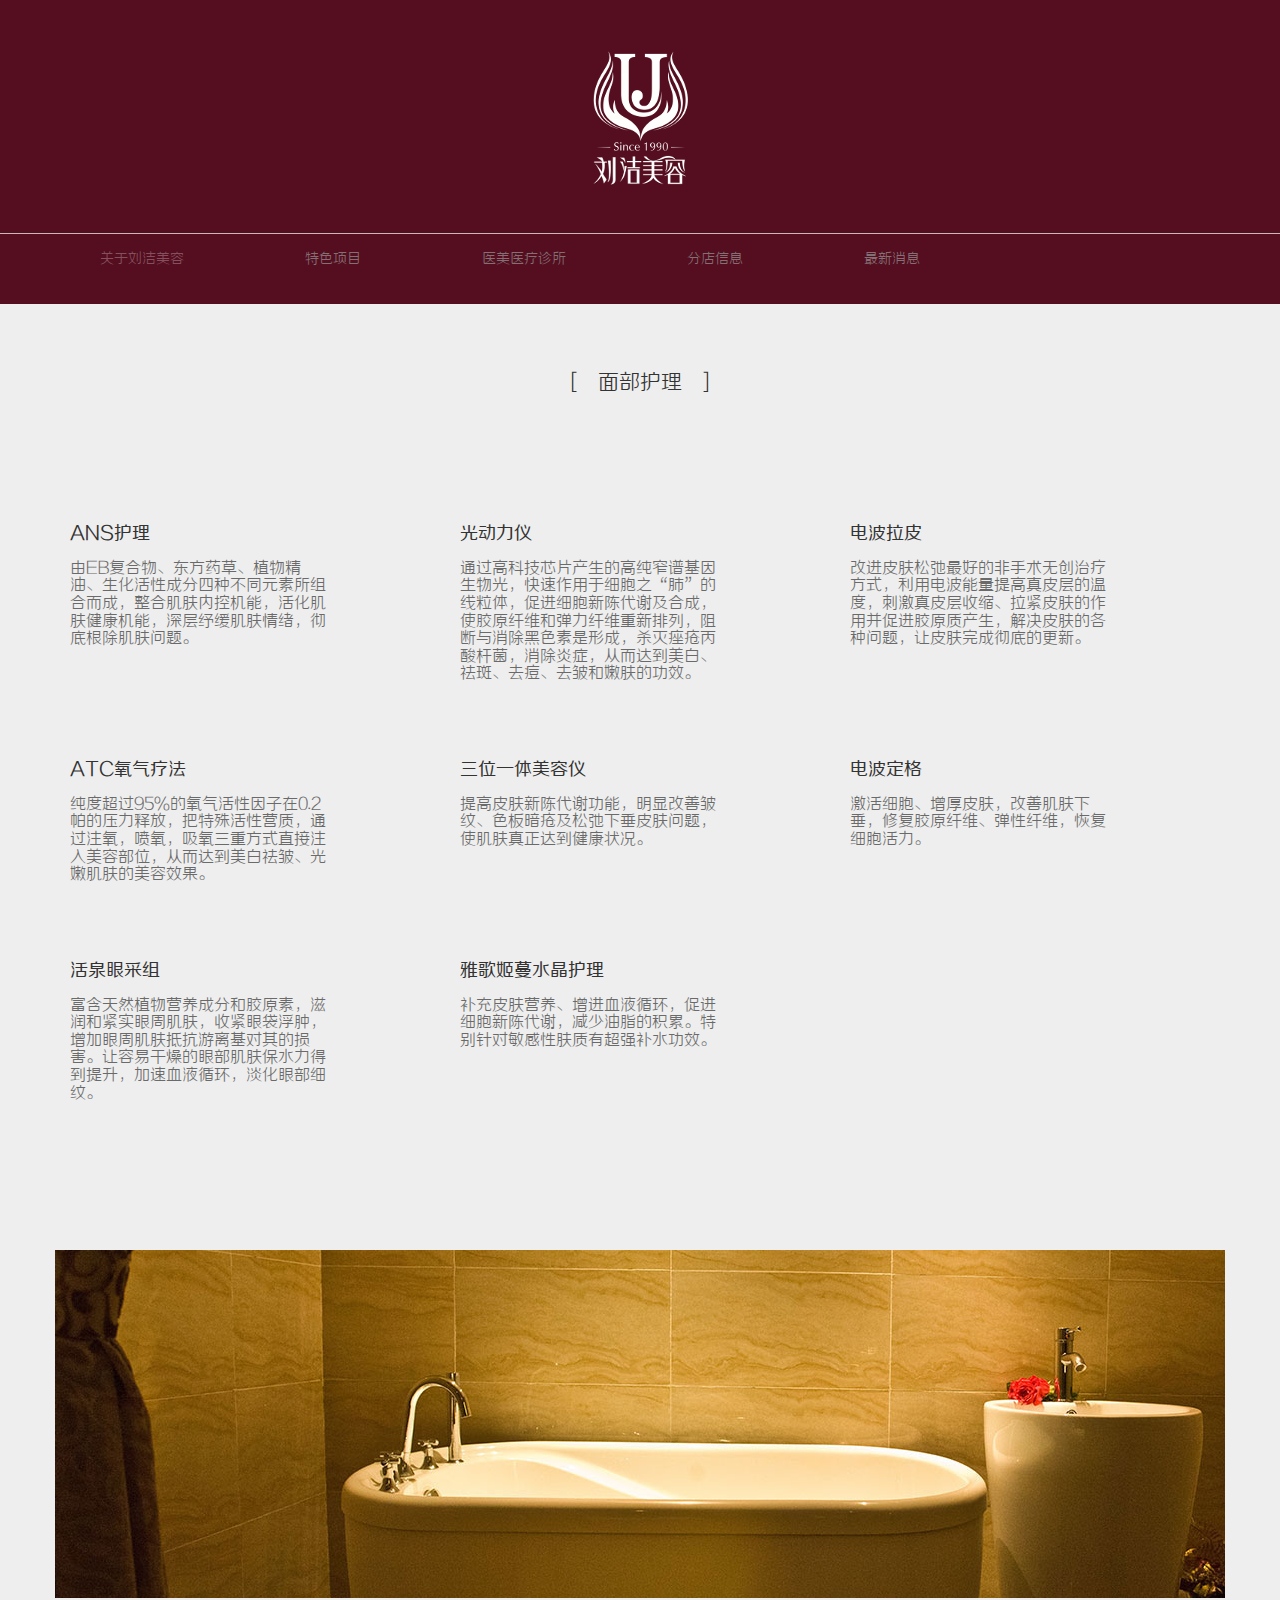
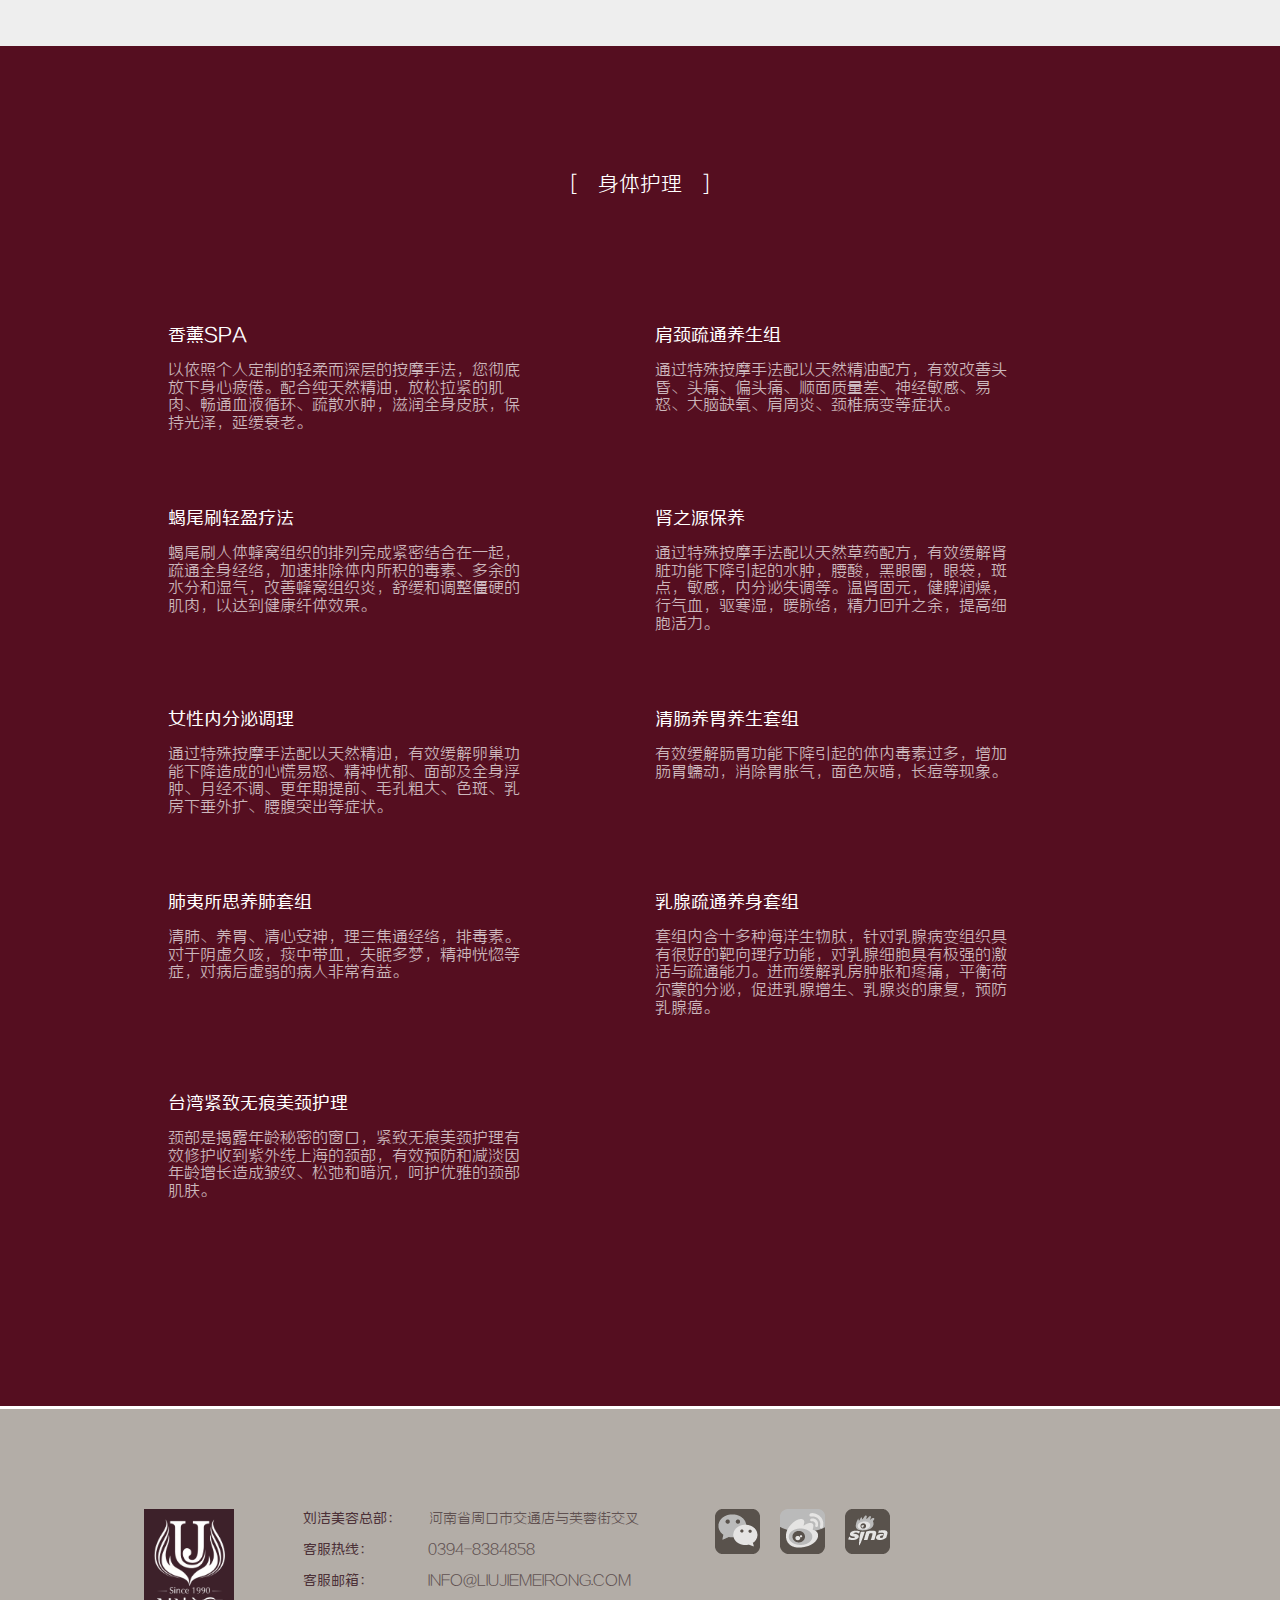
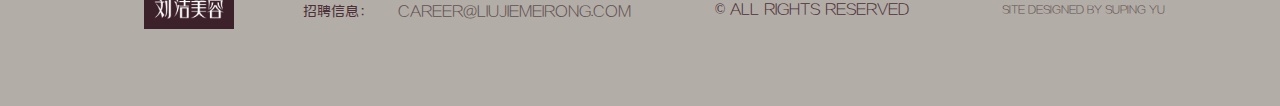
<file: index.html>
<!DOCTYPE html>
<html lang="en">
  <head>
    <meta charset="utf-8">
    <meta http-equiv="X-UA-Compatible" content="IE=edge">
    <meta name="viewport" content="width=device-width, initial-scale=1">
    <meta name="description" content="">
    <meta name="author" content="">
    <link rel="shortcut icon" href="images/favicon.ico">

    <title>刘洁美容</title>

    <link href="css/bootstrap.min.css" rel="stylesheet">
    <link href="css/application.css" rel="stylesheet">
  </head>

  <body class="index">
    <header>
      <div class="logo">
          <img src="images/logo-header.png">
      </div>
    </header>
    <div class="navbar navbar-inverse" role="navigation">
      <div class="container">
        <div class="navbar-header">
          <button type="button" class="navbar-toggle" data-toggle="collapse" data-target=".navbar-collapse">
            <span class="sr-only">Toggle navigation</span>
            <span class="icon-bar"></span>
            <span class="icon-bar"></span>
            <span class="icon-bar"></span>
          </button>
        </div>
        <div class="collapse navbar-collapse">
          <ul class="nav navbar-nav">
            <li class="active"><a href="#">关于刘洁美容</a></li>
            <li><a href="#about">特色项目</a></li>
            <li><a href="#contact">医美医疗诊所</a></li>
            <li><a href="#contact">分店信息</a></li>
            <li><a href="#contact">最新消息</a></li>
          </ul>
        </div><!-- /.nav-collapse -->
      </div><!-- /.container -->
    </div><!-- /.navbar -->
    <div class="jumbotron facial-service">
    <div class="container">

      <div class="row row-offcanvas row-offcanvas-right">
        <div class="col-md-12 col-sm-16">
          <div class="facial-service-intro-wrapper">
            <h3 class="title">[&nbsp;&nbsp;&nbsp;面部护理&nbsp;&nbsp;&nbsp;]</h3>
          <div class="row">
            <div class="col-4 col-sm-4 col-lg-3">
              <h4 class="bold">ANS护理</h4>
              <p><h5>由EB复合物、东方药草、植物精油、生化活性成分四种不同元素所组合而成，整合肌肤内控机能，活化肌肤健康机能，深层纾缓肌肤情绪，彻底根除肌肤问题。</h5></p>
            </div><!--/span-->
            <div class="col-4 col-offset-2 col-sm-4 col-sm-offset-2 col-lg-3 col-lg-offset-1">
              <h4 class="bold">光动力仪</h4>
              <p><h5>通过高科技芯片产生的高纯窄谱基因生物光，快速作用于细胞之“肺”的线粒体，促进细胞新陈代谢及合成，使胶原纤维和弹力纤维重新排列，阻断与消除黑色素是形成，杀灭痤疮丙酸杆菌，消除炎症，从而达到美白、祛斑、去痘、去皱和嫩肤的功效。</h5></p>
            </div><!--/span-->
            <div class="col-4 col-offset-2 col-sm-4 col-sm-offset-2 col-lg-3 col-lg-offset-1">
              <h4 class="bold">电波拉皮</h4>
              <p><h5>改进皮肤松弛最好的非手术无创治疗方式，利用电波能量提高真皮层的温度，刺激真皮层收缩、拉紧皮肤的作用并促进胶原质产生，解决皮肤的各种问题，让皮肤完成彻底的更新。</h5></p>
            </div><!--/span-->
          </div>
          <div class="row">
            <div class="col-4 col-sm-4 col-lg-3">
              <h4 class="bold">ATC氧气疗法</h4>
              <p><h5>纯度超过95%的氧气活性因子在0.2帕的压力释放，把特殊活性营质，通过注氧，喷氧，吸氧三重方式直接注入美容部位，从而达到美白祛皱、光嫩肌肤的美容效果。</h5></p>
            </div><!--/span-->
            <div class="col-4 col-offset-2 col-sm-4 col-sm-offset-2 col-lg-3 col-lg-offset-1">
              <h4 class="bold">三位一体美容仪</h4>
              <p><h5>提高皮肤新陈代谢功能，明显改善皱纹、色板暗疮及松弛下垂皮肤问题，使肌肤真正达到健康状况。</h5></p>
            </div><!--/span-->
            <div class="col-4 col-offset-2 col-sm-4 col-sm-offset-2 col-lg-3 col-lg-offset-1">
              <h4 class="bold">电波定格</h4>
              <p><h5>激活细胞、增厚皮肤，改善肌肤下垂，修复胶原纤维、弹性纤维，恢复细胞活力。</h5></p>
            </div><!--/span-->
          </div>
          <div class="row">
            <div class="col-4 col-sm-4 col-lg-3">
              <h4 class="bold">活泉眼采组</h4>
              <p><h5>富含天然植物营养成分和胶原素，滋润和紧实眼周肌肤，收紧眼袋浮肿，增加眼周肌肤抵抗游离基对其的损害。让容易干燥的眼部肌肤保水力得到提升，加速血液循环，淡化眼部细纹。</h5></p>
            </div><!--/span-->
            <div class="col-4 col-offset-2 col-sm-4 col-sm-offset-2 col-lg-3 col-lg-offset-1">
              <h4 class="bold">雅歌姬蔓水晶护理</h4>
              <p><h5>补充皮肤营养、增进血液循环，促进细胞新陈代谢，减少油脂的积累。特别针对敏感性肤质有超强补水功效。</h5></p>
            </div><!--/span-->
          </div><!--/row-->
        </div><!--/span-->
      </div><!--/row-->
      </div>
      <div class="row">
        <div class="feature-image-wrapper">
          <div class="salon-image">
            <img src="images/8382.jpg">
          </div>
        </div>
      </div>
    </div>
  </div>
      
  <div class="jumbotron body-service">
    <div class="container">
      <div class="row row-offcanvas row-offcanvas-right">
        <div class="col-md-12 col-sm-16">
          <div class="body-service-intro-wrapper">
            <h3 class="title">[&nbsp;&nbsp;&nbsp;身体护理&nbsp;&nbsp;&nbsp;]</h3>
            <div class="row">
              <div class="col-5 col-sm-5 col-lg-4 col-offset-1 col-sm-offset-1 col-lg-offset-1">
                <h4 class="bold">香薰SPA</h4>
                <p><h5>以依照个人定制的轻柔而深层的按摩手法，您彻底放下身心疲倦。配合纯天然精油，放松拉紧的肌肉、畅通血液循环、疏散水肿，滋润全身皮肤，保持光泽，延缓衰老。</h5></p>
              </div>
              <div class="col-5 col-sm-5 col-lg-4 col-offset-1 col-sm-offset-1 col-lg-offset-1">
                <h4 class="bold">肩颈疏通养生组</h4>
                <p><h5>通过特殊按摩手法配以天然精油配方，有效改善头昏、头痛、偏头痛、顺面质量差、神经敏感、易怒、大脑缺氧、肩周炎、颈椎病变等症状。</h5></p>
              </div>
            </div>
            <div class="row">
              <div class="col-5 col-sm-5 col-lg-4 col-offset-1 col-sm-offset-1 col-lg-offset-1">
                <h4 class="bold">蝎尾刷轻盈疗法</h4>
                <p><h5>蝎尾刷人体蜂窝组织的排列完成紧密结合在一起，疏通全身经络，加速排除体内所积的毒素、多余的水分和湿气，改善蜂窝组织炎，舒缓和调整僵硬的肌肉，以达到健康纤体效果。</h5></p>
              </div>
              <div class="col-5 col-sm-5 col-lg-4 col-offset-1 col-sm-offset-1 col-lg-offset-1">
                <h4 class="bold">肾之源保养</h4>
                <p><h5>通过特殊按摩手法配以天然草药配方，有效缓解肾脏功能下降引起的水肿，腰酸，黑眼圈，眼袋，斑点，敏感，内分泌失调等。温肾固元，健脾润燥，行气血，驱寒湿，暖脉络，精力回升之余，提高细胞活力。</h5></p>
              </div>
            </div>
            <div class="row">
              <div class="col-5 col-sm-5 col-lg-4 col-offset-1 col-sm-offset-1 col-lg-offset-1">
                <h4 class="bold">女性内分泌调理</h4>
                <p><h5>通过特殊按摩手法配以天然精油，有效缓解卵巢功能下降造成的心慌易怒、精神忧郁、面部及全身浮肿、月经不调、更年期提前、毛孔粗大、色斑、乳房下垂外扩、腰腹突出等症状。</h5></p>
              </div>
              <div class="col-5 col-sm-5 col-lg-4 col-offset-1 col-sm-offset-1 col-lg-offset-1">
                <h4 class="bold">清肠养胃养生套组</h4>
                <p><h5>有效缓解肠胃功能下降引起的体内毒素过多，增加肠胃蠕动，消除胃胀气，面色灰暗，长痘等现象。</h5></p>
              </div>
            </div>
            <div class="row">
              <div class="col-5 col-sm-5 col-lg-4 col-offset-1 col-sm-offset-1 col-lg-offset-1">
                <h4 class="bold">肺夷所思养肺套组</h4>
                <p><h5>清肺、养胃、清心安神，理三焦通经络，排毒素。对于阴虚久咳，痰中带血，失眠多梦，精神恍惚等症，对病后虚弱的病人非常有益。</h5></p>
              </div>
              <div class="col-5 col-sm-5 col-lg-4 col-offset-1 col-sm-offset-1 col-lg-offset-1">
                <h4 class="bold">乳腺疏通养身套组</h4>
                <p><h5>套组内含十多种海洋生物肽，针对乳腺病变组织具有很好的靶向理疗功能，对乳腺细胞具有极强的激活与疏通能力。进而缓解乳房肿胀和疼痛，平衡荷尔蒙的分泌，促进乳腺增生、乳腺炎的康复，预防乳腺癌。</h5></p>
              </div>
            </div>
            <div class="row">
              <div class="col-5 col-sm-5 col-lg-4 col-offset-1 col-sm-offset-1 col-lg-offset-1">
                <h4 class="bold">台湾紧致无痕美颈护理</h4>
                <p><h5>颈部是揭露年龄秘密的窗口，紧致无痕美颈护理有效修护收到紫外线上海的颈部，有效预防和减淡因年龄增长造成皱纹、松弛和暗沉，呵护优雅的颈部肌肤。</h5></p>
              </div>
            </div>
          </div>
        </div>
      </div>
    </div>
  </div>

    <footer>
      <div class="row">
        <div class="logo col-md-1">
          <img src="images/logo-header.png">
        </div>
        <div class="contact-info col-md-4">
          <p><span class="bold address">刘洁美容总部：</span>河南省周口市交通店与芙蓉街交叉</p>
          <p><span class="bold phone-number">客服热线： </span>0394-8384858</p>
          <p><span class="bold email">客服邮箱： </span>INFO@LIUJIEMEIRONG.COM</p>
          <p><span class="bold careers">招聘信息：</span> CAREER@LIUJIEMEIRONG.COM</p>
        </div>
        <div class="social-media col-md-3">
          <img src="images/wechat.png">
          <img src="images/weibo.png">
          <img src="images/sina.png">
          <p> &copy;&nbsp;ALL RIGHTS RESERVED </p>
        </div>
        <div class="designer-symbol col-md-3">
          SITE DESIGNED BY SUPING YU
        </div>
      </div>
    </footer>
    
    <script src="js/jquery-1.11.0.min.js"></script>
    <script src="js/bootstrap.min.js"></script>
  </body>
</html>
</file>
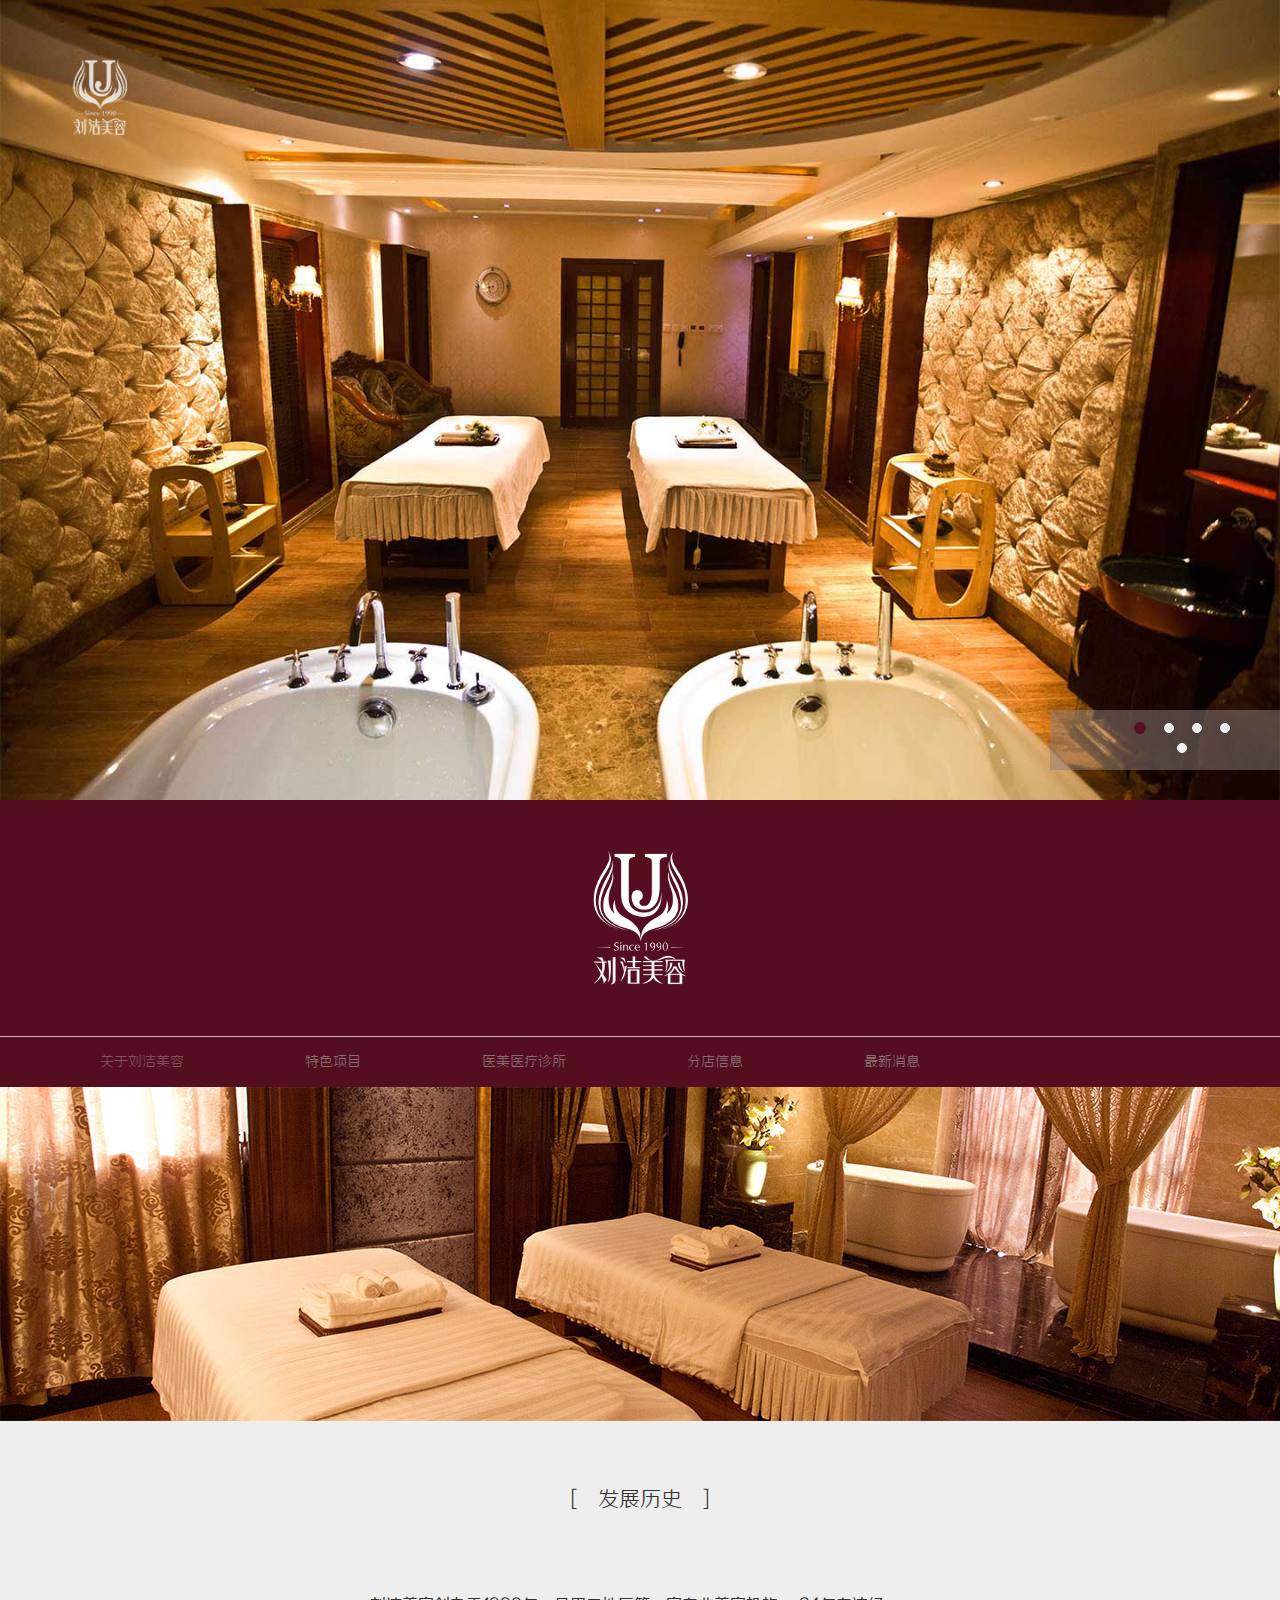
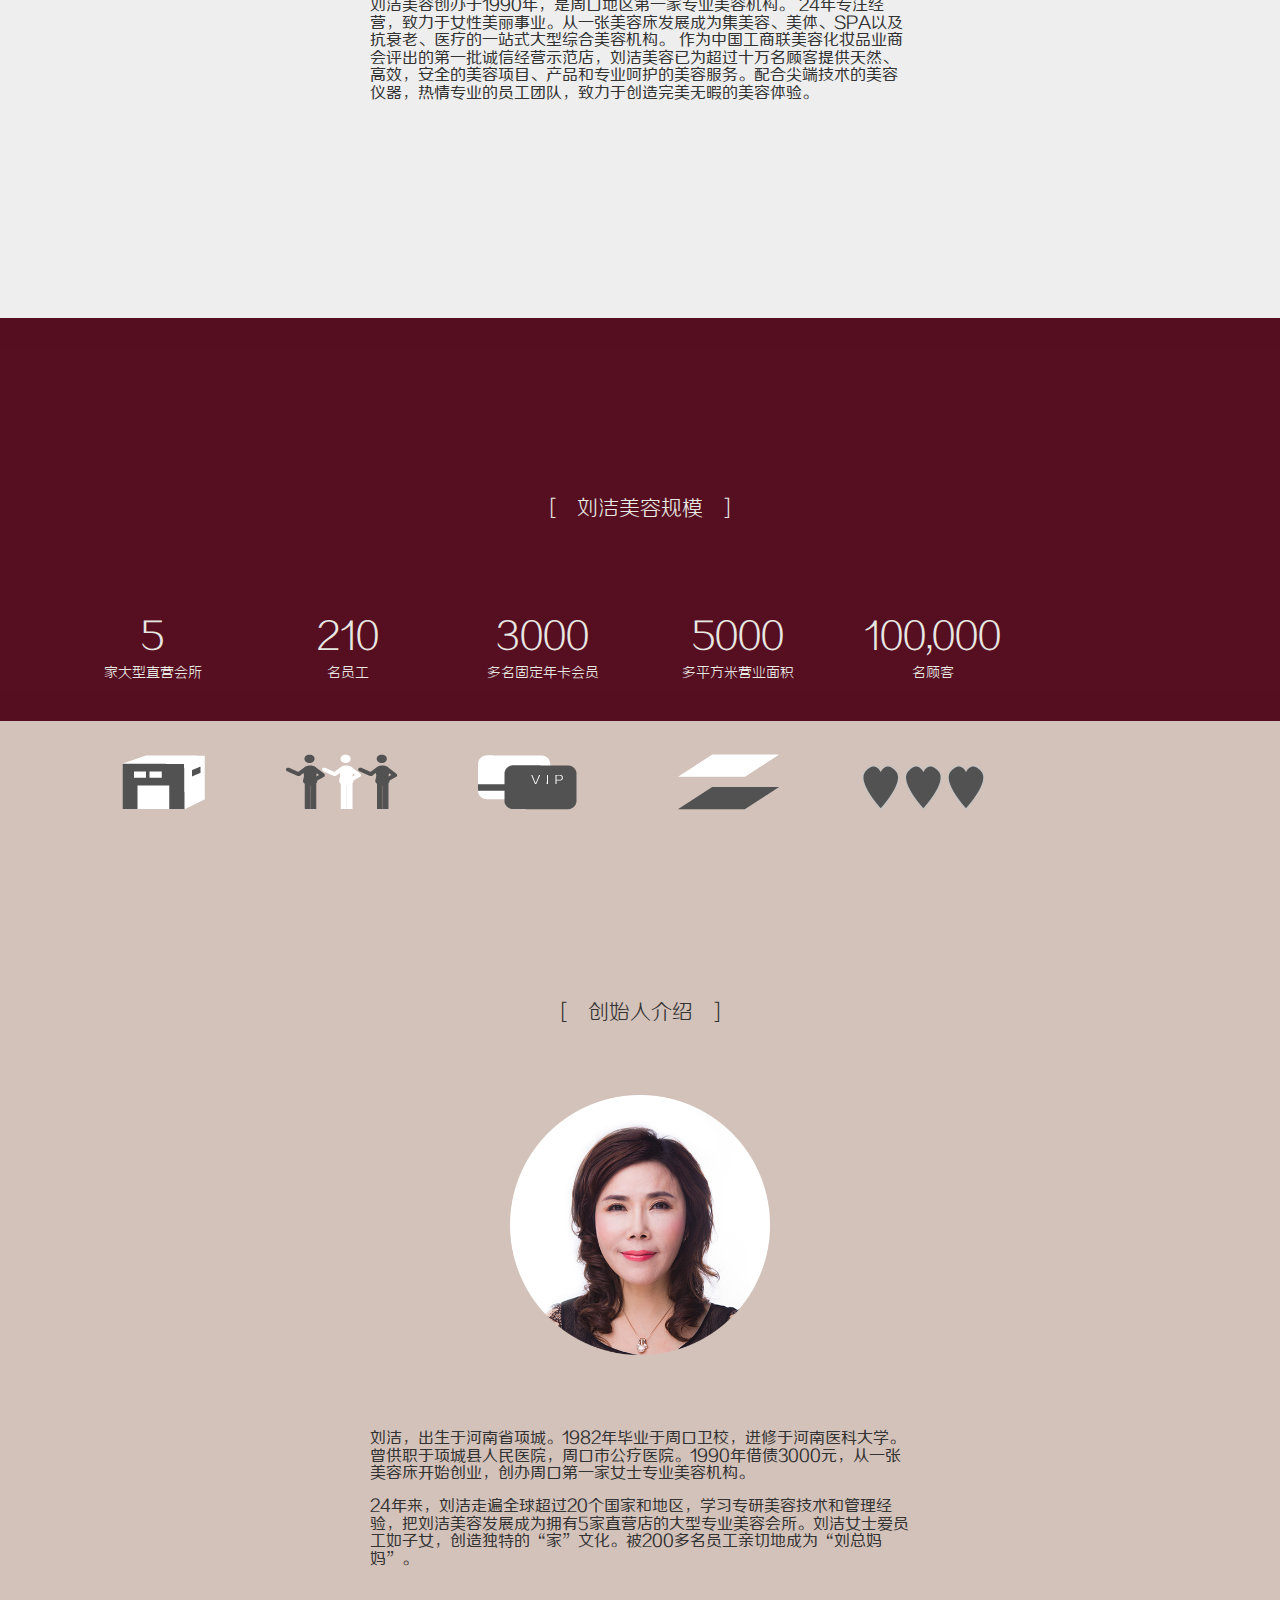
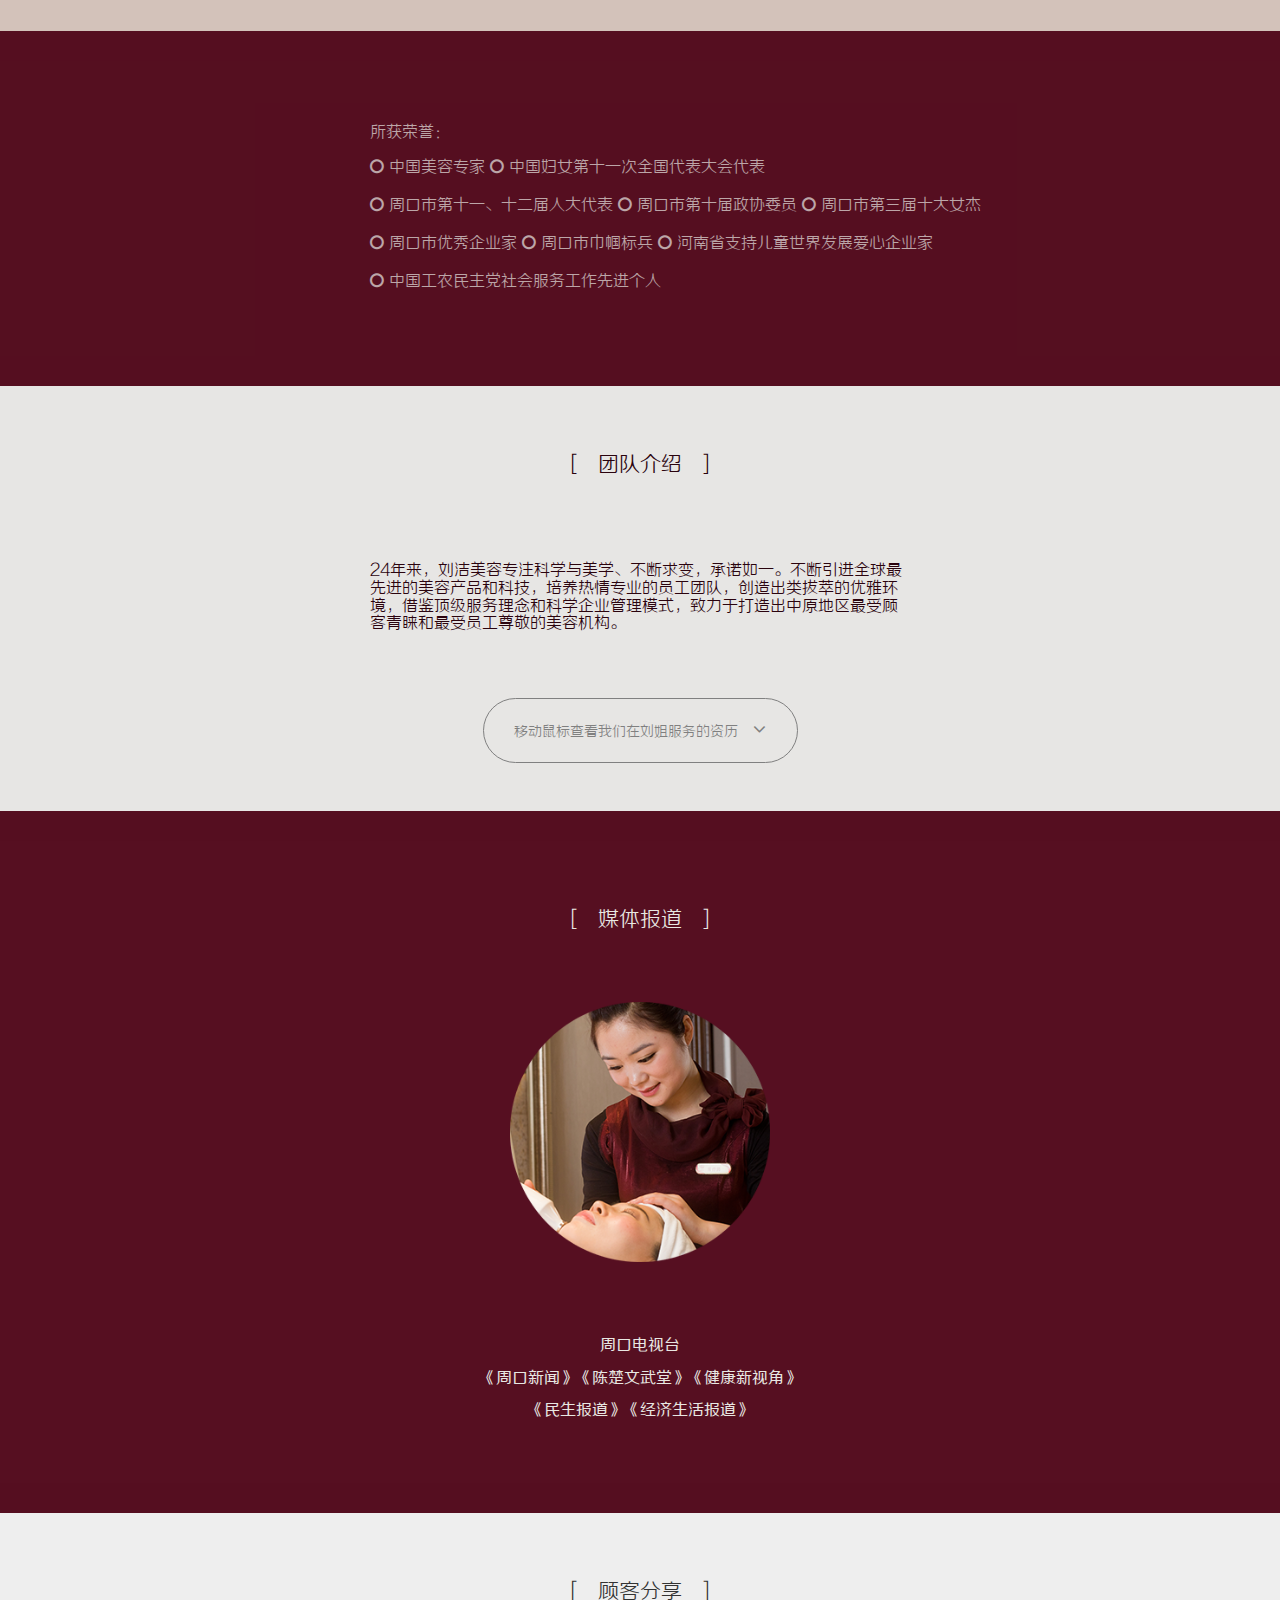
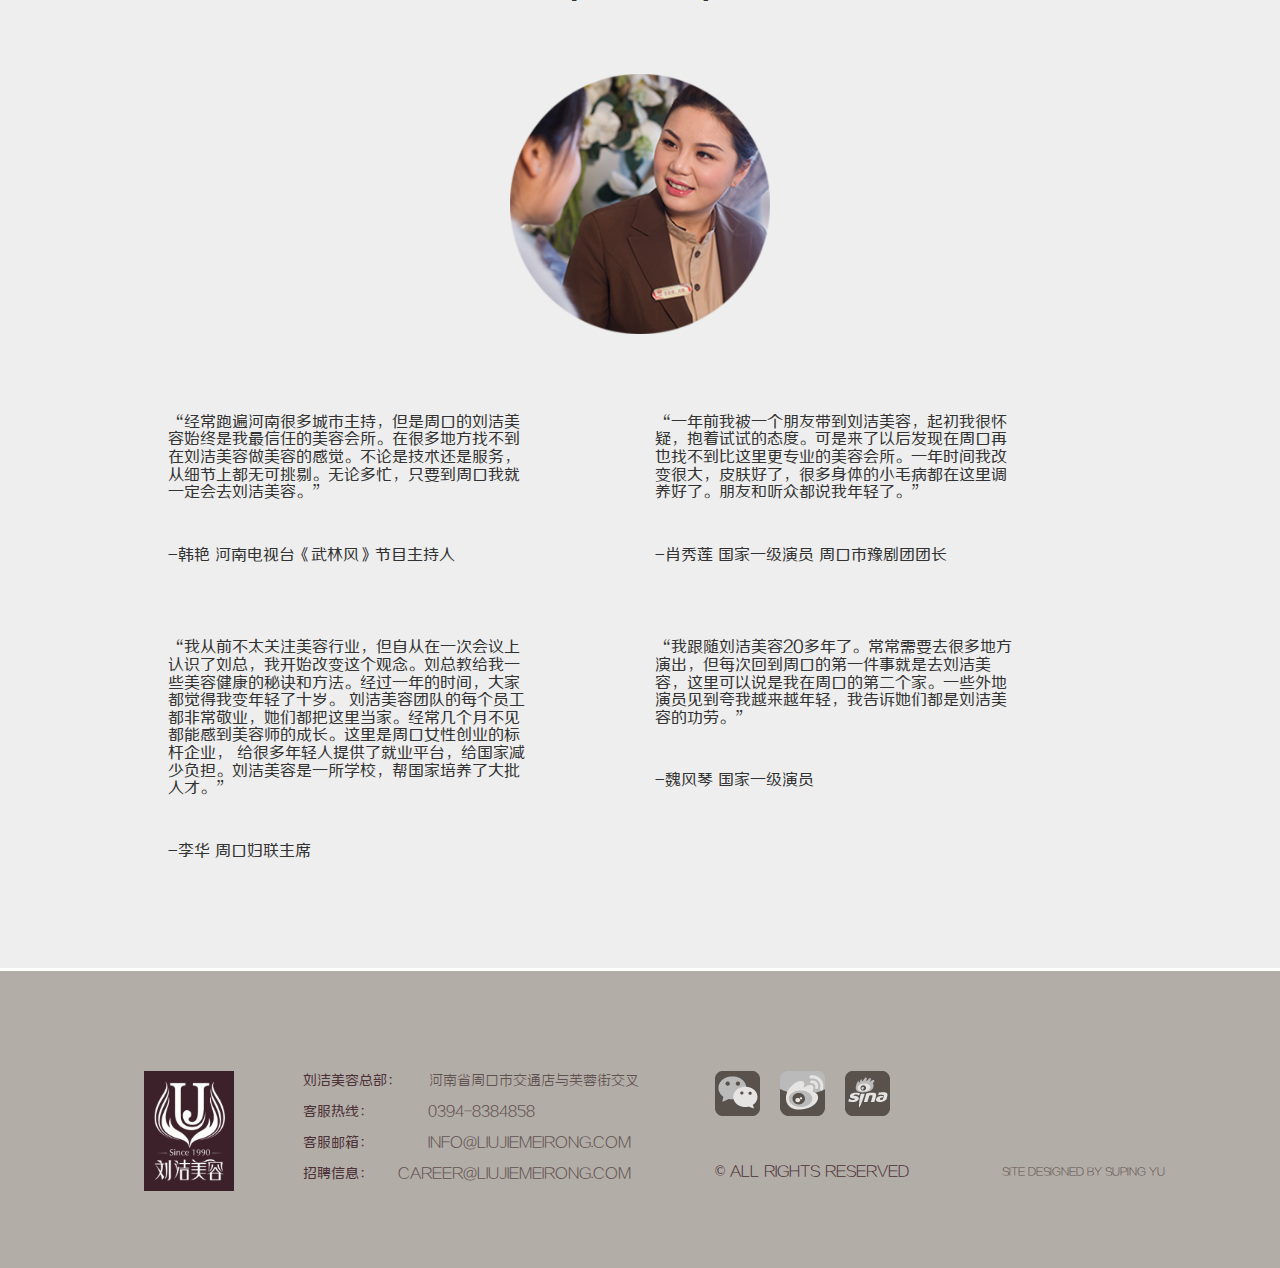
<file: about.html>
<!DOCTYPE html>
<html lang="en">
  <head>
    <meta charset="utf-8">
    <meta http-equiv="X-UA-Compatible" content="IE=edge">
    <meta name="viewport" content="width=device-width, initial-scale=1">
    <meta name="description" content="">
    <meta name="author" content="">
    <link rel="shortcut icon" href="images/favicon.ico">

    <title>刘洁美容</title>

    <link href="css/bootstrap.min.css" rel="stylesheet">
    <link href="css/application.css" rel="stylesheet">
    <link href="css/font-awesome.min.css" rel="stylesheet">
  </head>

  <body class="about">
    <header>
      <div id="carousel-salon-pictures" class="carousel slide" data-ride="carousel">
        <ol class="carousel-indicators">
          <li data-target="#carousel-salon-pictures" data-slide-to="0" class="active"></li>
          <li data-target="#carousel-salon-pictures" data-slide-to="1"></li>
          <li data-target="#carousel-salon-pictures" data-slide-to="2"></li>
          <li data-target="#carousel-salon-pictures" data-slide-to="3"></li>
          <li data-target="#carousel-salon-pictures" data-slide-to="4"></li>
        </ol>
        <div class="carousel-inner">
          <div class="item active">
            <img src="images/about/slider-1.jpg" alt="...">
            <div class="carousel-caption">
            </div>
          </div>
          <div class="item">
            <img src="images/about/slider-2.jpg" alt="...">
            <div class="carousel-caption">
            </div>
          </div>
          <div class="item">
            <img src="images/about/slider-3.jpg" alt="...">
            <div class="carousel-caption">
            </div>
          </div>
          <div class="item">
            <img src="images/about/slider-4.jpg" alt="...">
            <div class="carousel-caption">
            </div>
          </div>
          <div class="item">
            <img src="images/about/slider-5.jpg" alt="...">
            <div class="carousel-caption">
            </div>
          </div>
        </div>
        <!-- <a class="left carousel-control" href="#carousel-salon-pictures" data-slide="prev">
          <span class="glyphicon glyphicon-chevron-left"></span>
        </a>
        <a class="right carousel-control" href="#carousel-salon-pictures" data-slide="next">
          <span class="glyphicon glyphicon-chevron-right"></span>
        </a> -->
      </div>
      <div class="logo">
          <img src="images/logo-header.png">
      </div>
    </header>
    <div class="navbar navbar-inverse" role="navigation">
      <div class="container">
        <div class="navbar-header">
          <button type="button" class="navbar-toggle" data-toggle="collapse" data-target=".navbar-collapse">
            <span class="sr-only">Toggle navigation</span>
            <span class="icon-bar"></span>
            <span class="icon-bar"></span>
            <span class="icon-bar"></span>
          </button>
        </div>
        <div class="collapse navbar-collapse">
          <ul class="nav navbar-nav">
            <li class="active"><a href="#">关于刘洁美容</a></li>
            <li><a href="#about">特色项目</a></li>
            <li><a href="#contact">医美医疗诊所</a></li>
            <li><a href="#contact">分店信息</a></li>
            <li><a href="#contact">最新消息</a></li>
          </ul>
        </div><!-- /.nav-collapse -->
      </div><!-- /.container -->
    </div><!-- /.navbar -->
    <div class="jumbotron feature-image-wrapper">
      <div class="salon-image">
        <img src="images/8343.jpg">
      </div>
    </div>
    <div class="jumbotron history-intro">
      <div class="container">
        <div class="row row-offcanvas row-offcanvas-right">
          <div class="col-md-12 col-sm-16">
            <h3 class="title">[&nbsp;&nbsp;&nbsp;发展历史&nbsp;&nbsp;&nbsp;]</h3>
            <div class="row intro-text col-md-6 col-md-offset-3 col-sm-7 col-sm-offset-5">
              <p><h5 class="bold">
                刘洁美容创办于1990年，是周口地区第一家专业美容机构。 24年专注经营，致力于女性美丽事业。从一张美容床发展成为集美容、美体、SPA以及抗衰老、医疗的一站式大型综合美容机构。
                作为中国工商联美容化妆品业商会评出的第一批诚信经营示范店，刘洁美容已为超过十万名顾客提供天然、高效，安全的美容项目、产品和专业呵护的美容服务。配合尖端技术的美容仪器，热情专业的员工团队，致力于创造完美无暇的美容体验。</h5></p>
              </div>
            </div>
          </div>
        </div>
      </div>
    </div>
    <div class="jumbotron current-scale">
      <div class="container">
        <div class="row row-offcanvas row-offcanvas-right">
          <div class="col-md-12 col-sm-16">
            <h3 class="title">[&nbsp;&nbsp;&nbsp;刘洁美容规模&nbsp;&nbsp;&nbsp;]</h3>
            <div class="row intro-text">
              <div class="col-md-2 number">
                5
              </div>
              <div class="col-md-2 number">
                210
              </div>
              <div class="col-md-2 number">
                3000
              </div>
              <div class="col-md-2 number">
                5000
              </div>
              <div class="col-md-2 number">
                100,000
              </div>
            </div>
            <div class="row">
              <div class="col-md-2">
                家大型直营会所
              </div>
              <div class="col-md-2">
                名员工
              </div>
              <div class="col-md-2">
                多名固定年卡会员
              </div>
              <div class="col-md-2">
                多平方米营业面积
              </div>
              <div class="col-md-2">
                名顾客
              </div>
            </div>
          </div>
        </div>
      </div>
    </div>
    <div class="jumbotron founder-intro">
      <div class="container">
        <div class="row row-offcanvas row-offcanvas-right">
          <div class="col-md-12 col-sm-16">
            <div class="row icons-for-scale">
              <img src="images/graphy.png">
            </div>
            <h3 class="title">[&nbsp;&nbsp;&nbsp;创始人介绍&nbsp;&nbsp;&nbsp;]</h3>
            <div class="row center-picture">
              <img src="images/founder.png">
            </div>
            <div class="row intro-text col-md-6 col-md-offset-3 col-sm-7 col-sm-offset-5">
              <p><h5 class="bold">刘洁，出生于河南省项城。1982年毕业于周口卫校，进修于河南医科大学。曾供职于项城县人民医院，周口市公疗医院。1990年借债3000元，从一张美容床开始创业，创办周口第一家女士专业美容机构。</h5></p>
              <p><h5 class="bold">24年来，刘洁走遍全球超过20个国家和地区，学习专研美容技术和管理经验，把刘洁美容发展成为拥有5家直营店的大型专业美容会所。刘洁女士爱员工如子女，创造独特的“家”文化。被200多名员工亲切地成为“刘总妈妈”。</h5></p>
            </div>
          </div>
        </div>
      </div>
    </div>
    <div class="jumbotron honors">
      <div class="container">
        <div class="row col-md-7 col-md-offset-3 col-sm-8 col-sm-offset-4">
          <p><h5>所获荣誉：</h5></p>
          <p>
            <i class="fa fa-circle-o"></i>&nbsp;中国美容专家
            <i class="fa fa-circle-o"></i>&nbsp;中国妇女第十一次全国代表大会代表
          </p>
          <p>
            <i class="fa fa-circle-o"></i>&nbsp;周口市第十一、十二届人大代表
            <i class="fa fa-circle-o"></i>&nbsp;周口市第十届政协委员
            <i class="fa fa-circle-o"></i>&nbsp;周口市第三届十大女杰
          </p>
          <p>
            <i class="fa fa-circle-o"></i>&nbsp;周口市优秀企业家
            <i class="fa fa-circle-o"></i>&nbsp;周口市巾帼标兵
            <i class="fa fa-circle-o"></i>&nbsp;河南省支持儿童世界发展爱心企业家
          </p>
          <p>
            <i class="fa fa-circle-o"></i>&nbsp;中国工农民主党社会服务工作先进个人
          </p>
        </div>
      </div>
    </div>
    <div class="jumbotron team-intro">
      <div class="container">
        <div class="row row-offcanvas row-offcanvas-right">
          <div class="col-md-12 col-sm-16">
            <h3 class="title">[&nbsp;&nbsp;&nbsp;团队介绍&nbsp;&nbsp;&nbsp;]</h3>
            <div class="row intro-text col-md-6 col-md-offset-3 col-sm-7 col-sm-offset-5">
              <p><h5>24年来，刘洁美容专注科学与美学、不断求变，承诺如一。不断引进全球最先进的美容产品和科技，培养热情专业的员工团队，创造出类拔萃的优雅环境，借鉴顶级服务理念和科学企业管理模式，致力于打造出中原地区最受顾客青睐和最受员工尊敬的美容机构。</h5></p>
            </div>
          </div>
        </div>
        <div class="row row-offcanvas row-offcanvas-right">
          <div class="hover-text">
            移动鼠标查看我们在刘姐服务的资历&nbsp;&nbsp;&nbsp;<i class="fa fa-angle-down"></i>
          </div>
        </div>
      </div>
    </div>
    <div class="jumbotron media-press">
      <div class="container">
        <div class="row row-offcanvas row-offcanvas-right">
          <div class="col-md-12 col-sm-16">
            <h3 class="title">[&nbsp;&nbsp;&nbsp;媒体报道&nbsp;&nbsp;&nbsp;]</h3>
            <div class="row center-picture">
              <img src="images/media.png">
            </div>
            <div class="row intro-text col-md-6 col-md-offset-3 col-sm-7 col-sm-offset-5">
              <p><h5 class="bold">周口电视台</h5></p>
              <p><h5 class="bold">《周口新闻》《陈楚文武堂》《健康新视角》</h5></p>
              <p><h5 class="bold">《民生报道》《经济生活报道》</h5></p>
            </div>
          </div>
        </div>
      </div>
    </div>
    <div class="jumbotron testimony">
      <div class="container">
        <div class="row row-offcanvas row-offcanvas-right">
          <div class="col-md-12 col-sm-16">
            <h3 class="title">[&nbsp;&nbsp;&nbsp;顾客分享&nbsp;&nbsp;&nbsp;]</h3>
            <div class="row center-picture">
              <img src="images/testimony.png">
            </div>
            <div class="row">
              <div class="col-5 col-sm-5 col-lg-4 col-offset-1 col-sm-offset-1 col-lg-offset-1 testimony-block">
                <p><h5 class="bold">“经常跑遍河南很多城市主持，但是周口的刘洁美容始终是我最信任的美容会所。在很多地方找不到在刘洁美容做美容的感觉。不论是技术还是服务，从细节上都无可挑剔。无论多忙，只要到周口我就一定会去刘洁美容。”</h5></p>
                <p><h5 class="bold identity">-韩艳    河南电视台《武林风》节目主持人</h5></p>
              </div>
              <div class="col-5 col-sm-5 col-lg-4 col-offset-1 col-sm-offset-1 col-lg-offset-1 testimony-block">
                <p><h5 class="bold">“一年前我被一个朋友带到刘洁美容，起初我很怀疑，抱着试试的态度。可是来了以后发现在周口再也找不到比这里更专业的美容会所。一年时间我改变很大，皮肤好了，很多身体的小毛病都在这里调养好了。朋友和听众都说我年轻了。”</h5></p>
                <p><h5 class="bold identity">-肖秀莲    国家一级演员 周口市豫剧团团长</h5></p>
              </div>
            </div>
            <div class="row">
              <div class="col-5 col-sm-5 col-lg-4 col-offset-1 col-sm-offset-1 col-lg-offset-1 testimony-block">
                <p><h5 class="bold">“我从前不太关注美容行业，但自从在一次会议上认识了刘总，我开始改变这个观念。刘总教给我一些美容健康的秘诀和方法。经过一年的时间，大家都觉得我变年轻了十岁。 刘洁美容团队的每个员工都非常敬业，她们都把这里当家。经常几个月不见都能感到美容师的成长。这里是周口女性创业的标杆企业， 给很多年轻人提供了就业平台，给国家减少负担。刘洁美容是一所学校，帮国家培养了大批人才。”</h5></p>
                <p><h5 class="bold identity">-李华    周口妇联主席</h5></p>
              </div>
              <div class="col-5 col-sm-5 col-lg-4 col-offset-1 col-sm-offset-1 col-lg-offset-1 testimony-block">
                <p><h5 class="bold">“我跟随刘洁美容20多年了。常常需要去很多地方演出，但每次回到周口的第一件事就是去刘洁美容，这里可以说是我在周口的第二个家。一些外地演员见到夸我越来越年轻，我告诉她们都是刘洁美容的功劳。”</h5></p>
                <p><h5 class="bold identity">-魏风琴 国家一级演员</h5></p>
              </div>
            </div>
          </div>
        </div>
      </div>
    </div>
    <footer>
      <div class="row">
        <div class="logo col-md-1">
          <img src="images/logo-header.png">
        </div>
        <div class="contact-info col-md-4">
          <p><span class="bold address">刘洁美容总部：</span>河南省周口市交通店与芙蓉街交叉</p>
          <p><span class="bold phone-number">客服热线： </span>0394-8384858</p>
          <p><span class="bold email">客服邮箱： </span>INFO@LIUJIEMEIRONG.COM</p>
          <p><span class="bold careers">招聘信息：</span> CAREER@LIUJIEMEIRONG.COM</p>
        </div>
        <div class="social-media col-md-3">
          <img src="images/wechat.png">
          <img src="images/weibo.png">
          <img src="images/sina.png">
          <p> &copy;&nbsp;ALL RIGHTS RESERVED </p>
        </div>
        <div class="designer-symbol col-md-3">
          SITE DESIGNED BY SUPING YU
        </div>
      </div>
    </footer>
    <script src="js/jquery-1.11.0.min.js"></script>
    <script src="js/bootstrap.min.js"></script>
  </body>
</html>
</file>
<file: css/application.css>
h3 {
  font-size: 21px; }

h3.title {
  text-align: center; }

h4 {
  font-size: 18px; }

h5 {
  font-size: 16px; }

.logo {
  margin: 51px auto;
  width: 95px;
  height: 134px; }

body.index header {
  height: 182px; }

.center-picture {
  text-align: center;
  padding-top: 60px; }
  .center-picture img {
    width: 260px; }

body.about header .carousel-indicators {
  padding: 10px 50px 10px 83px;
  background: rgba(141, 128, 122, 0.5);
  margin-left: 32%;
  width: 19%; }
  body.about header .carousel-indicators li {
    background-color: rgba(255, 255, 255, 0.9);
    margin-right: 12px; }
  body.about header .carousel-indicators li.active {
    border: none;
    background-color: #560f21; }
body.about .navbar {
  margin-bottom: 0; }
body.about .feature-image-wrapper {
  margin-top: 0;
  margin-bottom: 0;
  padding: 0;
  background-color: inherit; }
body.about .intro-text {
  margin-top: 60px; }
body.about .history-intro {
  padding-bottom: 200px; }
body.about .current-scale, body.about .honors, body.about .media-press {
  background: #560f21;
  color: #e8e7e2; }
body.about .current-scale {
  padding-top: 130px;
  padding-bottom: 8px;
  text-align: center; }
  body.about .current-scale .number {
    font-size: 36px; }
  body.about .current-scale .intro-text {
    margin-top: 91px; }
body.about .founder-intro {
  padding-top: 21px;
  background: #d3c2ba; }
  body.about .founder-intro .icons-for-scale {
    margin-left: 52px;
    margin-bottom: 180px; }
body.about .honors {
  font-family: 'FZZhengHeiS';
  opacity: 0.7; }
  body.about .honors p {
    font-size: 16px; }
body.about .team-intro {
  color: #2a030e;
  background: #e7e6e4; }
  body.about .team-intro .hover-text {
    color: #808080;
    border: 1px solid #808080;
    width: 315px;
    text-align: center;
    margin: 50px auto 0;
    padding: 20px 0;
    border-radius: 35px; }
    body.about .team-intro .hover-text .fa {
      font-size: 20px; }
body.about .media-press h5 {
  text-align: center; }
body.about .testimony {
  margin-bottom: 0; }
  body.about .testimony .center-picture {
    margin-bottom: 65px; }
  body.about .testimony .testimony-block {
    margin-bottom: 45px; }
    body.about .testimony .testimony-block .identity {
      margin-top: 45px; }

footer {
  color: #605151;
  padding-left: 159px;
  background: #b3ada7;
  height: 300px;
  border-top: 3px solid white; }
  footer .row {
    margin-top: 100px; }
  footer .logo {
    margin: 0 54px 0 0;
    width: 90px;
    background: #3d212a;
    padding: 10px;
    height: 120px; }
    footer .logo img {
      display: inline-block;
      height: auto;
      width: 71px; }
  footer .bold {
    color: #4c3138; }
  footer .contact-info .address {
    margin-right: 28px; }
  footer .contact-info .phone-number {
    margin-right: 50px; }
  footer .contact-info .email {
    margin-right: 50px; }
  footer .contact-info .careers {
    margin-right: 20px; }
  footer .social-media {
    margin-left: 28px; }
    footer .social-media img {
      margin-right: 15px; }
    footer .social-media p {
      margin-top: 46px;
      color: #4c3138; }
  footer .designer-symbol {
    margin-top: 94px;
    font-size: 10px; }

.bold {
  font-family: 'FZZhengHeiR'; }

@font-face {
  font-family: 'FZZhengHeiS';
  src: url("../fonts/FZZhengHeiS-EL-GB.TTF") format("truetype"); }
@font-face {
  font-family: 'FZZhengHeiR';
  src: url("../fonts/FZZhengHeiS-R-GB.TTF") format("truetype"); }
.navbar-inverse .navbar-nav > .active > a, .navbar-inverse .navbar-nav > .active > a:hover, .navbar-inverse .navbar-nav > .active > a:focus {
  color: #b7969c;
  background-color: #550e20;
  opacity: 0.7; }

body {
  background-color: #550e20;
  font-family: 'FZZhengHeis'; }
  body .navbar-inverse {
    color: #b7969c;
    background-color: #550e20;
    border: 0;
    border-top: 1px solid white;
    border-radius: 0;
    opacity: 0.7; }
    body .navbar-inverse .navbar-nav > li {
      margin-right: 91px; }
  body .body-service {
    background: #550e20;
    border-radius: 0;
    color: white; }
  body .jumbotron .facial-service {
    background: #e7e6e4; }
  body .feature-image-wrapper {
    margin-top: 80px; }
    body .feature-image-wrapper .salon-image {
      overflow: hidden; }
  body .body-service-intro-wrapper h5, body .facial-service-intro-wrapper h5 {
    opacity: 0.7; }
  body .body-service-intro-wrapper h3, body .facial-service-intro-wrapper h3 {
    text-align: center; }
  body .body-service-intro-wrapper .title, body .facial-service-intro-wrapper .title {
    margin-bottom: 120px; }
  body .body-service-intro-wrapper .row, body .facial-service-intro-wrapper .row {
    margin-bottom: 53px; }
  body .body-service-intro-wrapper .service-introduction, body .facial-service-intro-wrapper .service-introduction {
    color: #030303; }
  body .service-introduction {
    padding-top: 130px;
    width: 1170px;
    margin: 0 auto; }
    body .service-introduction h3.title {
      margin-bottom: 73px; }
  body h5.intro-description {
    padding-right: 80px;
    margin-top: 29px; }
  body .body-service-intro-wrapper {
    margin-top: 50px;
    padding-bottom: 60px; }
    body .body-service-intro-wrapper h3.title {
      font-family: 'FZZhengHeiS'; }
</file>
